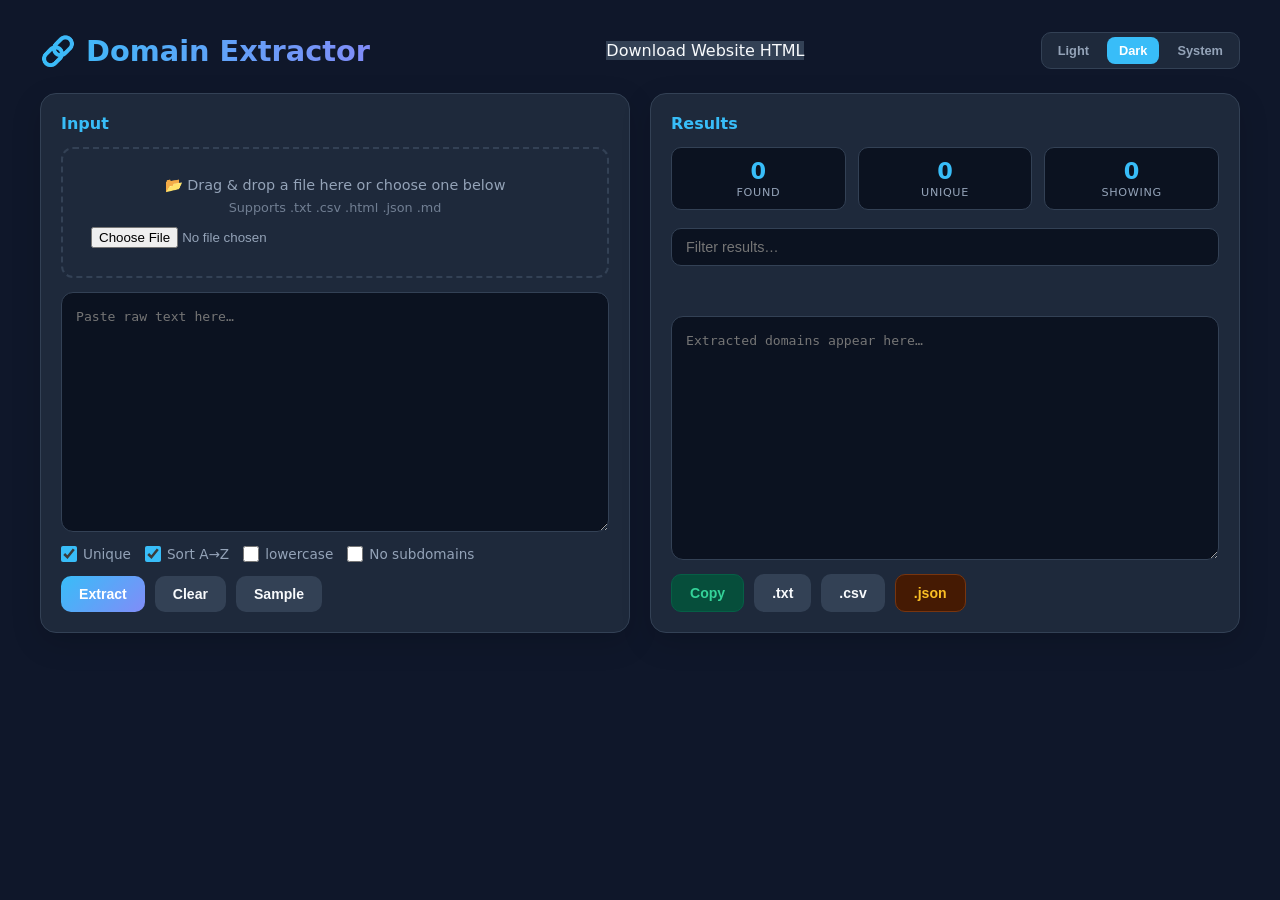
<file: index.html>
<!DOCTYPE html>
<html lang="en">
<head>
  <meta property="og:type" content="website">
  <meta property="og:url" content="https://domain-extractorr.netlify.app/">
  <meta property="og:title" content="Domain Extractor - Instant URL Analysis">
  <meta property="og:description" content="Quickly extract domains from any text block. Try the Domain Extractor tool online.">
  <meta property="og:image" content="https://domain-extractorr.netlify.app/logo.png">


  <meta property="twitter:card" content="summary_large_image">
  <meta property="twitter:url" content="https://domain-extractorr.netlify.app/">
  <meta property="twitter:title" content="Domain Extractor Tool">
  <meta property="twitter:description" content="Fast, free, and reliable domain extraction for developers and marketers.">
  <title>Domain Extractor | Fast & Accurate URL Extraction Tool</title>
  <meta name="title" content="Domain Extractor | Fast & Accurate URL Extraction Tool">
  <meta name="description" content="A powerful and free Domain Extractor tool to quickly pull domain names from text or lists of URLs. Built for speed and accuracy.">
  <meta name="keywords" content="domain extractor, url extractor, extract domain from text, web tools, developer tools">
  <meta charset="UTF-8" />
  <meta name="viewport" content="width=device-width, initial-scale=1.0" />
  <link rel="canonical" href="https://domain-extractorr.netlify.app/" />
  <style>
    :root {
      --bg: #0f172a;
      --panel: #1e293b;
      --text: #f8fafc;
      --muted: #94a3b8;
      --accent: #38bdf8;
      --accent-2: #818cf8;
      --border: #334155;
      --success: #34d399;
      --danger: #f87171;
      --warning: #fbbf24;
      --input-bg: #0b1220;
    }

    [data-theme="light"] {
      --bg: #f1f5f9;
      --panel: #ffffff;
      --text: #0f172a;
      --muted: #64748b;
      --accent: #0284c7;
      --accent-2: #4f46e5;
      --border: #cbd5e1;
      --input-bg: #f8fafc;
      --success: #059669;
      --danger: #dc2626;
      --warning: #d97706;
    }

    * { box-sizing: border-box; margin: 0; padding: 0; }

    body {
      font-family: 'Segoe UI', system-ui, -apple-system, sans-serif;
      background: var(--bg);
      color: var(--text);
      min-height: 100vh;
      display: flex;
      flex-direction: column;
      align-items: center;
      padding: 32px 16px;
      transition: background 0.3s, color 0.3s;
    }

    header {
      width: 100%;
      max-width: 1200px;
      display: flex;
      justify-content: space-between;
      align-items: center;
      margin-bottom: 24px;
      flex-wrap: wrap;
      gap: 12px;
    }

    h1 {
      font-weight: 800;
      font-size: 1.8rem;
      background: linear-gradient(90deg, var(--accent), var(--accent-2));
      -webkit-background-clip: text;
      -webkit-text-fill-color: transparent;
    }

    .theme-toggle {
      display: flex;
      gap: 6px;
      background: var(--panel);
      border: 1px solid var(--border);
      border-radius: 10px;
      padding: 4px;
    }

    .theme-toggle button {
      border: none;
      background: transparent;
      color: var(--muted);
      padding: 6px 12px;
      border-radius: 8px;
      cursor: pointer;
      font-weight: 600;
      font-size: 0.8rem;
    }

    .theme-toggle button.active {
      background: var(--accent);
      color: #fff;
    }

    .container {
      width: 100%;
      max-width: 1200px;
      display: grid;
      grid-template-columns: 1fr 1fr;
      gap: 20px;
    }

    @media (max-width: 900px) {
      .container { grid-template-columns: 1fr; }
    }

    .card {
      background: var(--panel);
      border: 1px solid var(--border);
      border-radius: 16px;
      padding: 20px;
      display: flex;
      flex-direction: column;
      gap: 14px;
      box-shadow: 0 10px 30px rgba(0,0,0,0.15);
      transition: background 0.3s, border-color 0.3s;
    }

    .card h2 {
      font-size: 1rem;
      font-weight: 700;
      color: var(--accent);
      display: flex;
      align-items: center;
      gap: 8px;
    }

    .drop-zone {
      border: 2px dashed var(--border);
      border-radius: 12px;
      padding: 28px;
      text-align: center;
      color: var(--muted);
      font-size: 0.9rem;
      transition: border-color 0.2s, background 0.2s;
      cursor: pointer;
    }

    .drop-zone.dragover {
      border-color: var(--accent);
      background: rgba(56, 189, 248, 0.05);
    }

    textarea {
      width: 100%;
      min-height: 240px;
      background: var(--input-bg);
      border: 1px solid var(--border);
      border-radius: 12px;
      padding: 14px;
      color: var(--text);
      font-family: 'SF Mono', ui-monospace, monospace;
      font-size: 0.82rem;
      line-height: 1.5;
      resize: vertical;
      outline: none;
      transition: border-color 0.2s;
    }

    textarea:focus { border-color: var(--accent); }

    .options {
      display: flex;
      gap: 14px;
      flex-wrap: wrap;
      align-items: center;
      font-size: 0.85rem;
      color: var(--muted);
    }

    .options label {
      display: flex;
      align-items: center;
      gap: 6px;
      cursor: pointer;
    }

    .options input[type="checkbox"] {
      accent-color: var(--accent);
      width: 16px;
      height: 16px;
      cursor: pointer;
    }

    .controls {
      display: flex;
      gap: 10px;
      flex-wrap: wrap;
    }

    button {
      border: none;
      border-radius: 10px;
      padding: 10px 18px;
      font-weight: 600;
      font-size: 0.88rem;
      cursor: pointer;
      transition: transform 0.1s, opacity 0.2s;
      display: inline-flex;
      align-items: center;
      gap: 6px;
    }

    button:active { transform: scale(0.97); }

    .btn-primary {
      background: linear-gradient(135deg, var(--accent), var(--accent-2));
      color: #fff;
    }

    .btn-secondary {
      background: var(--border);
      color: var(--text);
    }

    .btn-success {
      background: #064e3b;
      color: var(--success);
      border: 1px solid #065f46;
    }

    .btn-warning {
      background: #451a03;
      color: var(--warning);
      border: 1px solid #78350f;
    }

    .stats-grid {
      display: grid;
      grid-template-columns: repeat(3, 1fr);
      gap: 12px;
      margin-bottom: 4px;
    }

    .stat {
      background: var(--input-bg);
      border: 1px solid var(--border);
      border-radius: 10px;
      padding: 10px;
      text-align: center;
    }

    .stat-value {
      font-size: 1.4rem;
      font-weight: 800;
      color: var(--accent);
    }

    .stat-label {
      font-size: 0.7rem;
      color: var(--muted);
      text-transform: uppercase;
      letter-spacing: 0.06em;
      margin-top: 2px;
    }

    .search-box {
      width: 100%;
      padding: 10px 14px;
      border-radius: 10px;
      border: 1px solid var(--border);
      background: var(--input-bg);
      color: var(--text);
      font-size: 0.9rem;
      outline: none;
    }

    .search-box:focus { border-color: var(--accent); }

    .tld-tags {
      display: flex;
      flex-wrap: wrap;
      gap: 6px;
      max-height: 90px;
      overflow-y: auto;
      padding: 2px;
    }

    .tld-tag {
      font-size: 0.78rem;
      padding: 4px 10px;
      border-radius: 20px;
      border: 1px solid var(--border);
      background: var(--input-bg);
      color: var(--muted);
      cursor: pointer;
      user-select: none;
      transition: all 0.15s;
    }

    .tld-tag:hover { border-color: var(--accent); color: var(--accent); }
    .tld-tag.active {
      background: var(--accent);
      color: #fff;
      border-color: var(--accent);
    }

    .chart {
      display: flex;
      flex-direction: column;
      gap: 6px;
      margin-top: 4px;
    }

    .bar-row {
      display: flex;
      align-items: center;
      gap: 10px;
      font-size: 0.8rem;
    }

    .bar-label { width: 50px; color: var(--muted); text-align: right; }
    .bar-track { flex: 1; height: 10px; background: var(--input-bg); border-radius: 5px; overflow: hidden; }
    .bar-fill { height: 100%; background: linear-gradient(90deg, var(--accent), var(--accent-2)); border-radius: 5px; transition: width 0.4s ease; }
    .bar-count { width: 30px; color: var(--text); text-align: right; font-weight: 600; }

    .output-wrap { position: relative; flex: 1; display: flex; flex-direction: column; }

    #output {
      flex: 1;
      min-height: 220px;
    }

    .toast {
      position: fixed;
      bottom: 24px;
      right: 24px;
      background: var(--panel);
      border: 1px solid var(--border);
      color: var(--text);
      padding: 12px 18px;
      border-radius: 12px;
      box-shadow: 0 10px 30px rgba(0,0,0,0.25);
      opacity: 0;
      transform: translateY(10px);
      transition: opacity 0.3s, transform 0.3s;
      pointer-events: none;
      font-weight: 600;
      z-index: 100;
    }

    .toast.show { opacity: 1; transform: translateY(0); }

    .hidden { display: none; }
  </style>
  <meta name="google-site-verification" content="dJSmpmslt8jAB-zQM9JqMSQEB3rvKjyQY551jkHeAdQ" />
</head>
<body data-theme="dark">

  <header>
    <h1>🔗 Domain Extractor</h1>
    <a class="btn-secondary" href="download-extract.html" style="text-decoration:none;">Download Website HTML</a>
    <div class="theme-toggle">
      <button onclick="setTheme('light')" id="btn-light">Light</button>
      <button onclick="setTheme('dark')" id="btn-dark" class="active">Dark</button>
      <button onclick="setTheme('system')" id="btn-system">System</button>
    </div>
  </header>

  <div class="container">
    <div class="card">
      <h2>Input</h2>

      <div class="drop-zone" id="dropZone">
        <div>📂 Drag & drop a file here or choose one below</div>
        <div style="font-size:0.8rem; margin-top:6px; opacity:0.7;">Supports .txt .csv .html .json .md</div>
        <input type="file" id="fileInput" accept=".txt,.csv,.html,.json,.md,text/plain,text/html,application/json,text/markdown" style="margin-top:12px; width:100%;" />
      </div>

      <textarea id="input" placeholder="Paste raw text here…"></textarea>

      <div class="options">
        <label><input type="checkbox" id="uniqueOnly" checked> Unique</label>
        <label><input type="checkbox" id="sortAlpha" checked> Sort A→Z</label>
        <label><input type="checkbox" id="lowerCase"> lowercase</label>
        <label><input type="checkbox" id="stripSubdomains"> No subdomains</label>
      </div>

      <div class="controls">
        <button class="btn-primary" onclick="extractDomains()">Extract</button>
        <button class="btn-secondary" onclick="clearAll()">Clear</button>
        <button class="btn-secondary" onclick="loadSample()">Sample</button>
      </div>
    </div>

    <div class="card output-wrap">
      <h2>Results</h2>

      <div class="stats-grid">
        <div class="stat">
          <div class="stat-value" id="countFound">0</div>
          <div class="stat-label">Found</div>
        </div>
        <div class="stat">
          <div class="stat-value" id="countUnique">0</div>
          <div class="stat-label">Unique</div>
        </div>
        <div class="stat">
          <div class="stat-value" id="countFiltered">0</div>
          <div class="stat-label">Showing</div>
        </div>
      </div>

      <input type="text" class="search-box" id="searchBox" placeholder="Filter results…" oninput="filterOutput()">

      <div class="tld-tags" id="tldTags"></div>

      <div class="chart" id="tldChart"></div>

      <textarea id="output" readonly placeholder="Extracted domains appear here…"></textarea>

      <div class="controls">
        <button class="btn-success" onclick="copyOutput()">Copy</button>
        <button class="btn-secondary" onclick="download('txt')">.txt</button>
        <button class="btn-secondary" onclick="download('csv')">.csv</button>
        <button class="btn-warning" onclick="download('json')">.json</button>
      </div>
    </div>
  </div>

  <div class="toast" id="toast">Copied!</div>

  <script>
    const $ = id => document.getElementById(id);
    let allDomains = [];      // raw extracted list
    let uniqueDomains = [];   // deduped list
    let filteredDomains = []; // after TLD + search filters

    const DOMAIN_RE = /(?:https?:\/\/)?(?:www\.)?([a-zA-Z0-9][a-zA-Z0-9\-]*\.[a-zA-Z0-9\-]{2,}(?:\.[a-zA-Z0-9\-]{2,})*)/gi;

    function setTheme(mode) {
      if (mode === 'system') {
        const prefersDark = window.matchMedia('(prefers-color-scheme: dark)').matches;
        document.body.setAttribute('data-theme', prefersDark ? 'dark' : 'light');
      } else {
        document.body.setAttribute('data-theme', mode);
      }
      ['light','dark','system'].forEach(t => $(`btn-${t}`).classList.toggle('active', t === mode));
    }

    const dz = $('dropZone');
    const fileInput = $('fileInput');

    function readInputFile(file) {
      if (!file) return;
      const reader = new FileReader();
      reader.onload = ev => {
        $('input').value = ev.target.result;
        extractDomains();
      };
      reader.onerror = () => showToast('Could not read that file', true);
      reader.readAsText(file);
    }

    fileInput.addEventListener('change', e => readInputFile(e.target.files[0]));
    dz.addEventListener('click', e => {
      if (e.target !== fileInput) fileInput.click();
    });
    dz.addEventListener('dragover', e => { e.preventDefault(); dz.classList.add('dragover'); });
    dz.addEventListener('dragleave', () => dz.classList.remove('dragover'));
    dz.addEventListener('drop', e => {
      e.preventDefault();
      dz.classList.remove('dragover');
      readInputFile(e.dataTransfer.files[0]);
    });

    function extractDomains() {
      const raw = $('input').value;
      if (!raw.trim()) { showToast('Paste text or drop a file first', true); return; }

      const matches = [];
      let m;
      while ((m = DOMAIN_RE.exec(raw)) !== null) {
        matches.push(cleanDomain(m[1]));
      }

      const LINE_RE = /^[A-Z0-9][A-Z0-9\-\.]*\.[A-Z]{2,}$/i;
      raw.split(/\r?\n/).forEach(line => {
        const t = line.trim();
        if (LINE_RE.test(t) && !t.includes('@') && t.length > 3) {
          const d = cleanDomain(t);
          if (!matches.some(x => x.toLowerCase() === d.toLowerCase())) matches.push(d);
        }
      });

      allDomains = matches;
      processAndRender();
    }

    function cleanDomain(d) {
      return d.replace(/^\./, '').replace(/\.$/, '').trim();
    }

    function processAndRender() {
      let list = [...allDomains];

      if ($('stripSubdomains').checked) {
        list = list.map(d => {
          const parts = d.toLowerCase().split('.');
          if (parts.length > 2) return parts.slice(-2).join('.');
          return d;
        });
      }

      if ($('uniqueOnly').checked) {
        const seen = new Set();
        list = list.filter(d => {
          const k = d.toLowerCase();
          if (seen.has(k)) return false;
          seen.add(k);
          return true;
        });
      }

      if ($('lowerCase').checked) list = list.map(d => d.toLowerCase());

      if ($('sortAlpha').checked) {
        list.sort((a, b) => a.toLowerCase().localeCompare(b.toLowerCase()));
      }

      uniqueDomains = list;
      buildTLDFilters();
      filterOutput();
      $('countFound').textContent = allDomains.length;
      $('countUnique').textContent = uniqueDomains.length;
    }

    function getTLD(domain) {
      const parts = domain.split('.');
      return parts.length >= 2 ? parts[parts.length - 1].toLowerCase() : '';
    }

    function buildTLDFilters() {
      const counts = {};
      uniqueDomains.forEach(d => {
        const tld = getTLD(d);
        counts[tld] = (counts[tld] || 0) + 1;
      });

      const container = $('tldTags');
      container.innerHTML = '';
      const sorted = Object.entries(counts).sort((a, b) => b[1] - a[1]);
      sorted.forEach(([tld, count]) => {
        const tag = document.createElement('span');
        tag.className = 'tld-tag';
        tag.textContent = `.${tld} (${count})`;
        tag.dataset.tld = tld;
        tag.onclick = () => {
          tag.classList.toggle('active');
          filterOutput();
        };
        container.appendChild(tag);
      });

      const chart = $('tldChart');
      chart.innerHTML = '';
      const max = sorted[0]?.[1] || 1;
      sorted.slice(0, 6).forEach(([tld, count]) => {
        const pct = (count / max) * 100;
        chart.innerHTML += `
          <div class="bar-row">
            <div class="bar-label">.${tld}</div>
            <div class="bar-track"><div class="bar-fill" style="width:${pct}%"></div></div>
            <div class="bar-count">${count}</div>
          </div>`;
      });
    }

    function filterOutput() {
      const query = $('searchBox').value.trim().toLowerCase();
      const activeTLDs = Array.from(document.querySelectorAll('.tld-tag.active')).map(t => t.dataset.tld);

      filteredDomains = uniqueDomains.filter(d => {
        const matchSearch = !query || d.toLowerCase().includes(query);
        const matchTLD = activeTLDs.length === 0 || activeTLDs.includes(getTLD(d));
        return matchSearch && matchTLD;
      });

      $('output').value = filteredDomains.join('\n');
      $('countFiltered').textContent = filteredDomains.length;
    }

    function clearAll() {
      $('input').value = '';
      $('output').value = '';
      $('searchBox').value = '';
      $('tldTags').innerHTML = '';
      $('tldChart').innerHTML = '';
      allDomains = []; uniqueDomains = []; filteredDomains = [];
      $('countFound').textContent = '0';
      $('countUnique').textContent = '0';
      $('countFiltered').textContent = '0';
    }

    function copyOutput() {
      const out = $('output');
      if (!out.value) return;
      out.select();
      document.execCommand('copy');
      showToast('Copied to clipboard!');
    }

    function download(fmt) {
      if (!filteredDomains.length) { showToast('Nothing to export', true); return; }
      let blob, filename, type;
      if (fmt === 'txt') {
        blob = new Blob([filteredDomains.join('\n')], { type: 'text/plain' });
        filename = 'domains.txt';
      } else if (fmt === 'csv') {
        const rows = filteredDomains.map(d => `${d},.${getTLD(d)},${d.length}`);
        blob = new Blob([`domain,tld,length\n${rows.join('\n')}`], { type: 'text/csv' });
        filename = 'domains.csv';
      } else {
        const json = filteredDomains.map(d => ({ domain: d, tld: getTLD(d), length: d.length }));
        blob = new Blob([JSON.stringify(json, null, 2)], { type: 'application/json' });
        filename = 'domains.json';
      }
      const url = URL.createObjectURL(blob);
      const a = document.createElement('a');
      a.href = url; a.download = filename; a.click();
      URL.revokeObjectURL(url);
      showToast(`Downloaded ${filename}`);
    }

    function loadSample() {
      $('input').value = `SOVRA PARIS
SOVRAPARIS.COM
AMORANTI
AMORANTI.CO
ONYXLABSPEPTIDES
ONYXLABSPEPTIDES.COM
LUMEO
LUMEOBEAUTY.SHOP
CRAFTYLAB | DIGITAL NOTEBOOKS, PLANNERS & CREATIVE DOWNLOADS
CRAFTYLAB.STORE
MY STORE
BOWPANIER.COM
CROSS MY HEART NOPE TO DIE
NOPE2DIE.COM
NO TITLE AVAILABLE
BLURAY-DVD.COM
RECOVERYPRO – PREMIUM FITNESS RECOVERY TOOLS
GETRECOVERYPRO.COM
WHOLESALE PET TOYS& BEDS SUPPLIER
PAWPALWORLD.SHOP
MY STORE
REEVERSMEDIA.STORE
HUNTHUB
HUNTHUB.IN
COLDBELT™
MI TIENDA
MAISONSOLET.COM
HORIZON INTERIORS
HORIZONINTERIORS.STORE
HORIZON INTERIORS
HORIZONINTERIORS.STORE
COUTURE CAPS
COUTURECAPS.COM
COUTURE CAPS
COUTURECAPS.COM
COUTURE CAPS
SPOKOJPUPILA.PL
SPOKOJPUPILA.PL
FORMFLOW
BEFORMFLOW.COM
POINTE-SAINT-CHARLES PEPTIDES (PC)
THEPOINTEPEPTIDES.CA
PURELIMPIO
PURELIMPIO.COM
VÊTIX
VETIX.SHOP
MENSCARE2026
MENSCARE2026.COM
ERAFOOT
ERAFOOT.STORE
KABELFIXAREN
KABELFIXAREN.SE
SNACK GALAXY
SNACKGALAXY.US
MOVIMIND LAB
MOVIMINDLAB.COM
$LEAZY MULA
SLEAZYMULA.COM
VYBEO
SHOPVYBEO.COM
VITANATURE
PURELYGREEN.SHOP
BLUR CONSEALER STICK
BLURCONCELARSTICK.COM
BIRCH HOUSE GARDENS
BIRCHHOUSEGARDENS.CA
THE CHIP SHOP
THECHIPSHOP.STORE
RELAVIO
RELAVIO.PL
MIDNIGHT SPA
MIDNIGHTSPACOSMETICS.COM
LZI DIGITAL SHOP
LZIACADEMY.FR
ATELIER ORI
THEATELIERORI.COM
VELIX CAM
VELIXCAM.COM
LESS IS MORE GREEN TAG FOUNDATION
GREENTAGFOUNDATION.ORG
GAMERCASES
GAMERCASES.COM
MALA SUERTE COFFEE
MALASUERTECOFFEE.COM
ZELVAH
ZELVAH.COM
ZELVAH
ZELVAH.COM
ZELVAH
ZELVAH.COM
ZELVAH
ZELVAH.COM
SOSO LA SACOCHE
SOSOLASACOCHE.FR
VIRASAT TEA
VIRASATTEA.COM
CANDELA RUBIO
CANDELARUBIO.COM
CARLAA
CARLAA.CO
TIENDAS SEGURA
TIENDACOMPRAMEJOR.SHOP
VOLTMAGNET
VOLTMAGNET.COM
VOLTMAGNET
VOLTMAGNET.COM
MY STORE
LALAVENTA.COM
FUMEXVAPE
FUMEXVAPE.COM
BELFORA
BELFORACOLOMBIA.SHOP
PURE ORIGIN CARE
PUREORIGINCARE.COM
BALANCEROUTE
BALANCEROUTE.COM
LAXMI STORE
SHOPZIOS.SHOP
COZYCORNERLIVING
COZYCORNERLIVING.NET
URBANCART
URBANCART.US
LITTLEESSENTIALS
LITTLEESSENTIALS.IN
TIANA, THE SERIAL CRAFTER
TIANATHESERIALCRAFTER.COM
CREXE
CREXE.STORE
BEAUMONT POSTERS
BEAUMONTPOSTERS.COM
KALESSICOSMETICS
KALESSICOSMETICS.COM
SILVERANCHOR COMMERCE
KENSVARA.SHOP
FIRST GEAR LABS
FIRSTGEARLABS.COM
LAZOJOYERIA
LAZOJOYERIA.COM
VEYRON LIFESTYLE
VEYRONLIFESTYLE.COM
MEIN SHOP
ELITE24SPORT.STORE
FURNEXA HOME
FURNEXAHOME.COM
REDLINE SUPPLY
REDLINESUPPLYCO.STORE
REDLINE SUPPLY
REDLINESUPPLYCO.STORE
OPTIPURE
SHOPOPTIPURE.COM
LIMPIPET CHILE | ACCESORIOS PARA MASCOTAS Y QUITAPELOS
LIMPIPET.COM
SWEET OCTOBER & CO.
SWEETOCTOBERCO.COM
COREOUTFIT
COREOUTFIT.US
LUMIKOJIC
LUMIKOJIC.STORE
B&J LUXE BOUTIQUE
BJLUXEBOUTIQUE.COM
RAIZ UREA
RAIZUREA.SHOP
PRISMG.SHOP
PRISMG.SHOP
JJ&VV SELECT
JVOPENENDTOYS.TW
NOSEFLOW
NOSE-FLOW.NET
SOUTH SHYRE
SOUTHSHYRE.COM
ZWIERZĘTA
PETZOOMNOOK.PL
TIMBERBOX
TIMBERBOX.CO
RM VISIONARY GROUP LLC
BALEIGHSPLACE.STORE
WEBDEALZSHOPPERSAVE.COM
WEBDEALZSHOPPERSAVE.COM
VICHY
VICHYSTORE.ONLINE
MY STORE
HANGARBOYSSUPPLY.COM
CLEO VICTORIA
DIGITALACADEMIE.FR
DEV ASSOCIATES
DEVASSOCIATES.STORE
EMPRYN EXTENSIONS
EMPRYNEXTENSIONS.COM
OREILLER CERVICAL MÉMOIRE DE FORME | CERVALYA 2.0
CERVALYA.COM
HIDIVA
HIDIVA.STORE
BE BOLD. BE YOU. BE A REAL BADDIE!
REALBADDIELIFE.COM
MYOWNSKIN
MYOWNSKIN.US
ELECTRO CART
ELECTROCART.STORE
TOUT.M
TOUT-M.COM
NAYELI HADIL
NAYELIHADIL.COM
OPTISTASIS — LYMPHATIC WELLNESS, BEAUTY TOOLS & GLOW SUPPLEMENTS
OPTISTASIS.HEALTH
DRIVENOVA | CAR ACCESSORIES
DRIVENOVA.SHOP
VIRELA
VIRELACO.COM
NOS-NO-FLUXO
LOJA-FLUXO-ELETRONICO.COM
獨獨角落
HKMOVIESART.COM
BELLY WAX
BELLYWAX.COM
ICANDYCURVES
ICANDYCURVES.SHOP
HARMONYKART
HARMONYKART.IN
QUALITY&UNIQUE FINDS AT UNBEATABLE PRICES PERSONALIZED SHOPPING
NEXCARTLIVE.COM
SKYPILOTSTUDIO
SKYPILOTSTUDIO.COM
VIRAL VOLTS
VIRALVOLTS.COM
NAYAAB FASHION
NAYAABFASHION.COM
CANONVEX
CANONVEX.COM
VYLERA | ELEVATE YOUR EVERYDAY
SHOPVYLERA.COM
MAZLIKO
MAZLIKO.COM
MUDBALLIN
MUDBALLIN.COM
ECOTAIL
FURFLORA.COM
BEAUTY MACHINE FOR SALE | USA SPA EQUIPMENT SUPPLIER W/ FREE TRAINING
SZERO.US
OVELA
OVELA-SHOP.COM
ELEVATE SPORTS
FITZONESUPPLIES.COM
ARIMA JOURNALS
ARIMAJOURNALS.COM
ORGANIC QUEEN BEE
ORGANICQUEENBEE.COM
FEMORA
FEMORA.MX
AUSSIE SITTERS
AUSSIESITTERS.COM
THE NDCOLLECTIVE
THENDCOLLECTIVE.CO.UK
KINGDOM CLEARANCE
KINGDOMCLEARANCE.CO.UK
NUTRAXELL
NUTRAXELL.COM
MY STORE
NEMOSTORE.IN
ZHAGAMAGA
ZHAGAMAGA.COM
LIVÉN
XN--LIVN-DPA.COM
JAHMARFRAGRANCES
JAHMARESSENTIALS.STORE
SPLASHKINS
SPLASHKINS.COM
EBBFLOJEWELRY
EBBFLOWJEWELRY.CO
LUMERABABY
LUMERABABY.SHOP
TEM PRIME
TEMPRIME.SHOP
HVCKLIFE
HVCKLIFE.STORE
HAVALUXION
HAVALUXION.COM
GAMEDAY
THEGAMEDAYOUTFITTERS.COM
LYRA
LYRASTORE.CO
LYRA
LYRASTORE.CO
THE NN PRIME COLLECTION
THENNPRIMECOLLECTION.COM
MELAXINS DOCTORS
DRMELAXINOFICIALUK.COM
SHEIRA STUDIO
SHEIRASTUDIO.IN
COZYHOMIES
SHOPCOZYHOMIES.COM
VELMORA
GROUPVELMORA.STORE
BLANK CULTURE
BLANKCULTURE.SHOP
BLANK CULTURE
BLANKCULTURE.SHOP
THE NURSE LABEL
NURSELABEL.COM
MOONMARKBOUTIQUE
MOONMARKBOUTIQUE.COM
MOONMARKBOUTIQUE
MOONMARKBOUTIQUE.COM
MAISON FRESON
MAISONFRESON.COM
DUMYA
DUMYA.STORE
MELERON
MELERON.COM
CHOPSMART
CHOPSMART.STORE
ASCENDGOODS
SHOPASCENDGOODS.COM
COOKBOOKBIT
COOKBOOKBIT.COM
CASA
CASAWEBSHOP.COM
CASA
CASAWEBSHOP.COM
SUMINISTROS 360
SUMINISTROS360.NET
ONE NORTH FACTORY
ONENORTHFACTORY.COM
FREEDOGY
FREEDOGY.STORE
NOIRÉ ATELIER
NOIRE-ATELIERPARIS.FR
ACTIVE FITNESS
ACTIVE-FITNESS.STORE
MISS DAINTY HAIR
MISSDAINTYHAIR.COM
HANNE SØRENSEN
HANNESORENSEN.DK
SWIFTRELIEF
SWIFTRELIEF.NET
MILOSTORE
MILOSTORE.NET
SONGBIRD VINE
SONGBIRDVINE.COM
HAIRO
HAIROHAIRFILLER.COM
DECRETA Y ATRAE
DECRETAYATRAE.COM
MAISON SISAL
MAISONSISAL.COM
PICKLEBALL PADDLE AND OTHERS
PICKLE8.CA
ZENVY
ZENVYY.NET
TT RESELLZ
TTRESELLZ.COM
VYNIX
VYNIX-STYLE.COM
LYRES
LYRESSTORE.COM
POVIKO - AFFORDABLE MODERN WATCHES FOR MEN EVERYDAY STYLE TIMEPIECES
POVIKO.COM
MADAME POM
MADAMEPOMERANIAN.COM
MY TRAVSAFE
MYTRAVSAFE.COM
ANTI GODS
ANTIGODS.STORE
VELLUXEPETS
VELLUXEPETS.STORE
IMAGINATION STATION
SHOPIMAGINATIONSTATION.COM
BXCH
BXCHTECH.STORE
LAZURA
LAZURA.PL
PROGRESSIVE MEDIA
PROGRESSIVEMEDIA.US
MOCHI STUDIO
MOSHISTUDIO.SHOP
SMART SCOOP
NOVATLY.COM
SMART SCOOP
NOVATLY.COM
KILLERLEANFIT
KILLERLEANFIT.COM
ARCHIVO DE MARCA
ARCHIVODEMARCA.COM
DENORIX
DENORIX.COM
ALMA DE VIDRIO
ALMADEVIDRIO.SHOP
THE LOST AND FOUND PROJECT
THELOSTANDFOUNDPROJECT.COM
KIDSPHERE
KIDSPHEREUSCOMPANY.COM
SIMPLY LIGHT
SIMPLYLIGHT.NET
FLEXREALM
FLEXREALM.US
KEVIN LISTER
KEVINLISTERPETS.STORE
SHEDAWAY
SHEDAWAY.CA
GEAR UP ATHLETICS
GEARUPATHLETICS.STORE
VOLKEEP
VOOLKEEP.COM
VOLKEEP
VOOLKEEP.COM
DRIP SHAVE
DRIPSHAVE.CO
VACUU
VACUU.SHOP
SENSÉA
SENSEALOUNGEWEAR.COM
NEXHOME
NEXHOME.SITE
BY ELINAR
BYELINAR.COM
CLAWBUD
CLAWBUD.STORE
DIJA PICKS
DIJAPICKS.STORE
BLOCKVERSE
BLOCKVERSEUSA.COM
NICKGLO
NICKGLO.COM
AUTENTYCZNE MONETY | SKLEP NUMIZMATYCZNY
MONETY-PASJA.SHOP
ATOMICWOLFGAMING
ATOMICWOLFGAMING.COM
FRESHLY ROASTED PREMIUM COFFEE AND MERCH DELIVERED
THEEARLYRISERS.COM
HOME DECOR
HOMEDECORHUB.STORE
JACA MULTISERVICES
JACADIGITALHUB.COM
BOTANIPRINTS
BOTANIPRINTS.COM
NOVAHOME
GETNOVAHOME.COM
WILDBIRD BABYS CARRIER
WILDBIRDBABIES.COM
GUIYUMASKS
GUIYUMASKS.COM
GLOSSARY COLOMBIA
GLOSSARYCOLOMBIA.COM
GLOSSARY COLOMBIA
GLOSSARYCOLOMBIA.COM
RACHELLEUM
RACHELLEUM.COM
KRYAHAIR
KRYAHAIR.COM
ZOLVRI
ZOLVRI.COM
ISHAQ MART
ISHAQMART.ONLINE
OVERNIGHTBOYS
OVERNIGHTBOYS.COM
ANDALEYA STORE
ANDALEYA.CO.UK
DOORBLOCK – PREMIUM DOOR BARRICADE DEVICE FOR ENHANCED HOME SECURITY
DOORBLOCK.CO.UK
HOUSE OF XEN
HOUSEOFXEN.SHOP
SOUTHSHORE TRADING
NORCHESTER.SHOP
MA BOUTIQUE
BEAUTYSEREA.COM
ATELIER VIREL
ATELIERVIREL.FR
DONBOSS
DONBOSS.CO
CHOSEN THREADS
CHOSENTHREADS.NET
CROXIFY.IN
CROXIFY.IN
TALARIS
TALARIS.SHOP
OTAKU KINGDOM
OTAKUKINGDOM.SITE
CLICKIEKEY
CLICKIEKEY.COM
BT METAL
BTMETALFAB.COM
THE WALK IN CLOSET
GOSABRINA.COM
おまかせオフィス便.COM
OMAKASE-OFFICEBIN.COM
TOOSHALOT
TOOSHALOT.COM
DISTANT DREAMERS
DISTANTDREAMERS.STORE
RENOVAFWPMEXICO
RENOVAFWPMEXICO.SHOP
SHOPTILYADROPSTORE.COM
SHOPTILYADROPSTORE.COM
NESLERSSHOPTILYADROPSTORE.COM
NESLERSSHOPTILYADROPSTORE.COM
BOUND — A GAME FOR TWO
BOUNDGAME.IO
USFLUSH
USFLUSH.COM
-
LENASKLEP.COM
YORAMART – SMART SHOPPING FOR EVERYDAY ESSENTIALS | BEST ONLINE STORE
YORAMART.IN
LUVILO
LUVILO.STORE
MY STORE
LOVEABLEPET.STORE
CORVIN GLASS
CORVINGLASS.COM
MY STORE
BRYSONGARDNERCOACHING.COM
JAKE & IPI
JAKEANDIPI.COM
HOUSE OF SOPHIE
HOUSESOPHIE.COM
FROM JOHANNA
FROMJOHANNA.COM
FITNESS-SPORTSLAB.STORE
FITNESS-SPORTSLAB.STORE
YEARMARKED
YEARMARKED.US
SANATUSKIN
SANATUSKIN.COM
STREET FLOW
STREETFLOW.WEBSITE
COWBOY LEATHER APPAREL
COWBOYLEATHERAPPARELLLC.COM
MI TIENDA
MADE-IN-SUIZA.COM
QUANXORA LTD
QUANXORALTD.STORE
VOLTKARTY – INDUCTION COOKTOPS, INFRARED STOVES & ELECTRIC TANDOOR
VOLTKARTY.COM
SEAMLYHOME
SEAMLYCO.COM
KYTOS NATURALS
KYTOSNATURALS.COM
DOUILLETCAMPING
DOUILLETCAMPING.COM
BYOT
BYOT.STORE
TREND ITEMS
LAVISHCOMMODITIES.COM
WORN LAB
WORNLAB.COM
DAILY SUPPLY CO.
SHOPDAILYSUPPLYCO.COM
MGNT APPAREL
MGNTAPPAREL.COM
KPOPHUB
KPOPHUB.SHOP
LORVANO
LORVANO.NET
OMNIBAG
OMNIBAG.HU
INGENIOUS GENERATIONS, LLC
INGENIOUSGENERATIONS.COM
ZAARVIO
ZAARVIO.COM
CENTAURI VIEW
CENTAURIVIEW.COM
AN MATCHA 抹茶
ANCOFFEECORNER.COM
SOLSTICE
DSOLSTICE.STORE
SOLUTIONS
PRISMAMETHODS.COM
LUMAVÉ
XN--LUMAVSKIN-F4A.COM
NOXULAB
NOXULAB.COM
MINHA LOJA
SIGMACLOUDAPP.COM
KOVA
KOVA-FIT.COM
KAXWEAR
KAXWEAR.STORE
REPRSNT | REP YOUR NATION
REPRSNTSPORTS.COM
NVA-OUT
NVA-OUT.COM
TODOENUNO SHOP
COMPRAYACONJOSE.COM
MY STORE
THEKINDORA.COM
MEXIV STORE
MEXIVSTORE.COM
NOCTURNE NOTES
NOCTURNENOTES.STORE
VVSVISIONS
SHOPVVSVISIONS.COM
RESELLERS SUPPLIES
RESELLERSSUPPLIES.COM
ELUNYIA
ELUNYIA.COM
EMPIRE GOLF
EMPIREGOLFAPPAREL.COM
KUP LUMIBEAM PRO – NAJLEPSZY PROJEKTOR PRZENOŚNY W POLSCE
LUMISHOP.PL
THE SMART EXPLORER GUIDE
THESMARTEXPLORERGUIDE.COM
LEBA EYEWEAR
LEBAEYEWEAR.COM
YLÉ COLLECTION
YLECOLLECTION.FR
GHARLIFE
THEGHARLIFE.SHOP
HOUSE OF VIRELLE
HOUSEOFVIRELLE.STORE
VELICHKOV3D LAB
VELICHKOV3DLAB.COM
CROSS & CROWN CO.
CROSSANDCROWN.STORE
ORA
ORA-STORE.FR
FEMORA
FEMORAFITNESS.COM
XDROPX
XDROPX.COM
MI MASCOTA MX
MIMASCOTAMX.COM
MAXORA
MAXORAOFICIALEC.COM
CANAROA
CANAROA.COM
ON POINT SIGNS
ONPOINTSIGNS.CO.NZ
EL SICARIO AU
ELSICARIO.NET
THE AWAKENED SOUL
AWAKENEDSOULGOODS.COM
ITGIRL SOCIETY
ITGIRLSOCIETY.SHOP
DISCOVERCHLOE.COM
DISCOVERCHLOE.COM
GOODBLESS
GOODBLESS.STORE
CLEARLEDGER DIGITAL
CLEARLEDGERDIGITAL.COM
GLOWAY | AUTHENTIC KOREAN SKINCARE IN EGYPT
GLOWAYLABS.COM
ZENTRACK
ZENTRACK.FR
CROWN AND CULTURE 3D GIFTS
CROWNANDCULTURE3DGIFTS.COM
PLUFFI
PLUFFIOFICIAL.COM
DIGIXPREMIUM
DIGIXPREMIUM.COM
JAKE & LISA VANCOUVER
JAKELISAVANCOUVER.COM
ميديكامو | مكملات غذائية طبية ومنتجات عناية بالبشرة علاجية - MEDICAMO
MEDICAMO-EG.COM
NEXA
NEXAUK.COM
BUILD CLOTHING
BUILDCLOTHING.STORE
MY STORE
GLITTERBUGGEMS.COM
EUVORACO
EUVORACO.COM
OPALINE-BEAUTY
OPALINE-BEAUTY.FR
J.A.M.A.L
JAMAL-SA.COM
LUXEPERFUMELV – LUXURY FRAGRANCE DECANTS & PERFUMES
LUXEPERFUMELV.COM
RITE
RITECARE.SHOP
NY BREAD DREAMERS
NYBREADDREAMERS.STORE
AFRODITE ART
AFRODITEART.STORE
LEAN
LEAN-OFFICIAL.COM
SIHIRLIDÜNYAM
SIHIRLIDUNYAM.STORE
SIHIRLIDÜNYAM
SIHIRLIDUNYAM.STORE
DRENVI
DRENVI.STORE
CRUNCH CLUB
CRUNCHCLUB.NET
BED MOUNT
BEDMOUNT.STORE
MUSTESSENTIALS.COM.MX
MUSTESSENTIALS.COM.MX
PEAKPATHCO
PEAKPATHCO.COM
HAK AUTO
HAKAUTO.COM
MOONSHINEDROP
MOONSHINEDROP.SHOP
BAY HILLS DISTRO SHOP
BAYHILLSDISTRO.COM
LUXESHIP
LUXESHIP.US
ONLINESHOPJALISCO
ONLINESHOPJALISCO.COM
MI TIENDA
COMUNIDADAMC.STORE
JONAH SMITH MERCH
JONAHSMITH.STORE
OUDORA.IN
OUDORA.IN
OKRAMA
OKRAMA.COM
SOURCENEST
SOURCENEST.STORE
FIRSTCHOICE CLOTHING
FIRSTCHOICECLO.COM
MY STORE
TRENZO.PRO
HALL-GO
HALL-GO.COM
INOVARRA
INOVARRA.COM
DC PREMIUM WATCHES
DCPREMIUMWATCHES.COM
MARY&MARGARET DUBLIN
MARYMARGARETDUBLIN.COM
UNFAMILIAR
UNFAMILIAR.STORE
UNFAMILIAR
UNFAMILIAR.STORE
UNFAMILIAR
UNFAMILIAR.STORE
UNFAMILIAR
UNFAMILIAR.STORE
THATDESIGN
THATDESIGN.STORE
MUNCHKIN MOMENTS
MUNCHKINMOMENTS.SHOP
YOLANDAOGLE.COM
YOLANDAOGLE.COM
ITGIRLCLUBSTORE.FR
ITGIRLCLUBSTORE.FR
ITGIRLCLUB.FR
ITGIRLCLUB.FR
EVERSOAR
EVERSOAR.FR
URBIFY STORE
ORBIXASTORE.SHOP
OTARI FOOTWEAR
OTARI.SHOP
DRIPSTOP
DRIPSTOP.STORE
MY STORE
SHEEPIEDREAMS.STORE
NECTAR™
TRYNECTAR.SHOP
RAJPOOT TECH
RAJPOOTTECH.STORE
VIBEMART
VIBEMARTONLINE.SHOP
TSUNDOKIST SOCIETY
TSUNDOKIST.SHOP
HOUSSES OPERATOR
HOUSSESOPERATOR.COM
RECUMOVEX
RECUMOVEXPRO.SHOP
3D ENGINE SHOP
3DENGINE.SHOP
CREATIVE EXPRESSIONS
CREATIVEEXPRESSIONS.SHOP
FRNEXTGEN
FRNEXTGEN.COM
AURA PEPTIDES
AURAPEPTIDES.STORE
HIGH-TECH
HIGH-TECH-STORE.SHOP
THE BRONZE
THEBRONZE.STORE
VALORA | WOMEN’S FASHION, BEAUTY & LIFESTYLE PRODUCTS
VALORAOFFICIAL.STORE
DRENADERM
DRENADERM.COM
404 NOT FOUND
FUTBOLSHOP.NET
WARHORSE DEVELOPMENT
WARHORSEDEVELOPMENT.US
PETIT PALETTE
PETITPALETTE.COM
SPIDEY VAULT
SPIDEYVAULT.STORE
AESTHETICO
SHOPAESTHETICO.COM
AROMALUXE
ARROMALUXE.MA
MA BOUTIQUE
VIXFRAGRANCE.STORE
PETICURE
PETICURE.US
SOFT SPACE BY DOLLY
SOFTSPACEBYDOLLY.CO
CHERRY PICKED BOOKS
MYCHERRYPICKEDBOOKS.COM
SORELLE
HOUSESORELLE.COM
MBQB
MBQB.CL
NOT LEGAL IN CALIFORNIA
NOTLEGALCALIFORNIA.COM
MI TIENDA
VELLENZA.COM
NUMFIX
NUM-FIX.NET
EIRA DEL BOSQUE
TORNASOLARTE.COM
TECHY JEWELRY
TECHYJEWELRY.COM
THE BLACK HULK
THEBLACKHULK.STORE
PAVER COMPANY​
DOCTORPAVERSEALER.COM
HARU MALL
HARUMALL.NET
MYTORCHY
MYTORCHY.COM
ATELIERONSTUDIO
ATELIERONSTUDIO.COM
CAFFINITY
CAFFINITY.ONLINE
MAISON MAURICE
MAISONMAURICE.CH
MODA OUTDOORS
SHOPWITHMODA.COM
IGNIS GLOW
IGNISGLOW.COM
VAULTED
SHOPVAULTED.STORE
MOCHI PAPER
MOCHIPAPER.STORE
PAWCAM™
GETPAWCAM.COM
GET GREAT PRODUCTS
GETGREATPRODUCTS.NET
IVOLTIX
IVOLTIX.COM
MY STORE
MYWESTLETTER.COM
VELARIOSST.COM
VELARIOSST.COM
LYRX
LYRX.US
EVLINA
EVLINA.SHOP
SUSANSANDRASHARON
SUSANSANDRASHARON.COM
ZINA STYLE - MOROCCAN FASHION BRAND
ZINNASTYLE.SHOP
HAKUNA BY ELSA
HAKUNABYELSA.COM
WE$TWAY
WESTWAYPRODUCTION.COM
MY STORE
PUREALLURELAB.COM
BIORELLE
BIORELLE.NL
EVERCARTS
EVERCARTS.SHOP
ZEN ORGANIC
ZENORGANIC.PK
THISISRESTORED.COM
THISISRESTORED.COM
MAGCUBIC
MAGCUBICPRJCT.COM
HOLLAND FLOWERS
HOLLANDFLOWERSKW.COM
NOMAD2TACTCCCAL
NOMAD2TACTCCCAL.COM
MY STORE
MELIESBOUTIQUE.COM
LINDENHOF BOETIEK
LINDENHOF-BOETIEK.NL
MY STORE
ZIMUNE.COM
VAQUERO & VINE
VAQUEROANDVINE.COM
MELLOFLO
MELLOFLO.STORE
AMINEPXRESS.SE
AMINEXPRESS.SE
SOUFFLEE
SOUFFLEE.FR
EIVO
DESIQO.SHOP
CATARMY ALLIANCE
CATARMYALLIANCE.COM
ÉCLIPSE PERFUMES
ECLIPSEFRAGRANCE.COM
YOUR OOTD
LUCKYSSDAY.COM
STILL ESSENTIALS
STILLESSENTIALS.NL
MY STORE
NEXORFIT.IN
WELLGADGET
WELLGADGET.STORE
YOULASE
YOULASE.CO
ALBATOOLSTORE
ALBATOOLSTORE.COM
MY STORE
MENINX.SHOP
SPURGEON LETTERS
THESPURGEONLETTERS.COM
BEVOCEAN
BEVOCEAN.COM
ZENNIRE UK
ZENNIREUK.COM
PUNCH PLUSHEE
PUNCHPLUSH.STORE
LUX COVE
LUXCOVEBEAUTY.COM
LUX COVE
LUXCOVEBEAUTY.COM
 REMNANTS
REMNANTS.SHOP
BEKILI LUXURY
BEKILILUXURY.COM
BEKILI LUXURY
BEKILILUXURY.COM
ZORASERUM | СЕРУМ ПРОТИВ СТАРЕЕНЕ С ВИТАМИН C, РЕТИНОЛ И ХИАЛУРОНОВА К
ZORASERUM.COM
ZORASERUM | СЕРУМ ПРОТИВ СТАРЕЕНЕ С ВИТАМИН C, РЕТИНОЛ И ХИАЛУРОНОВА К
ZORASERUM.COM
KITCHENIQ
KITCHENIQSHOP.COM
KITCHENIQ
KITCHENIQSHOP.COM
OLUX
OLUXRING.PRO
PRODUCTANDQUALITY
PRODUCTANDQUALITY.COM
FRAME CLASS
FRAMECLASS.CO.UK
NO EASY TAG
NOEASYTAGCO.COM
REBEL REPUBLIK
RBLRPBLK.COM
KITCHENWARE.CA
URBANCOOKWARE.CA
THREAD
THREADDIFFUSION.COM
MY STORE
ASUFAR.COM
DIFUSERBLOM
DIFUSERBLOM.COM
ASCEND SYSTEMS
ASCENDSYSTEMS.STORE
ZYO SRBIJA
ZYOSRBIJA.COM
CHARLEE SHOP
CHARLEESHOP.COM
VOLO TEX EGYPT
VOLOTEXEGYPT.COM
MLNWEAR
MLNWEAR.COM
DEBI MAS TIRAR FOTOS
DEBIMASTIRARFOTOS.COM
SOLVIX
SOLVIXTR.CO
MY BABY OUTFIT
MYBABYOUTFIT.COM
CÉLVÈNE
CELVENE.FR
CÉLVÈNE
CELVENE.FR
ALDJANNAH MUSC
ALDJANNAHMUSC.COM
ENGA
ENGA.JP
AM SUBLIMATION GIFTS
AMPRINTLAB.COM
SHUKULAB | PREMIUM CAT TOYS & INTERACTIVE PET ACCESSORIES

SHIFANATURALS-PK.STORE
GLOWHIVE
GLOWHIVESTORE.COM
DULCE BEAUTY


522 W Riverside Ave Ste N
Spokane, WA, 99201
Shop Removal Request
FOLLOW US`;
      extractDomains();
    }

    function showToast(msg, isError) {
      const t = $('toast');
      t.textContent = msg;
      t.style.color = isError ? 'var(--danger)' : 'var(--success)';
      t.classList.add('show');
      setTimeout(() => t.classList.remove('show'), 2400);
    }
  </script>
</body>
</html>
</file>
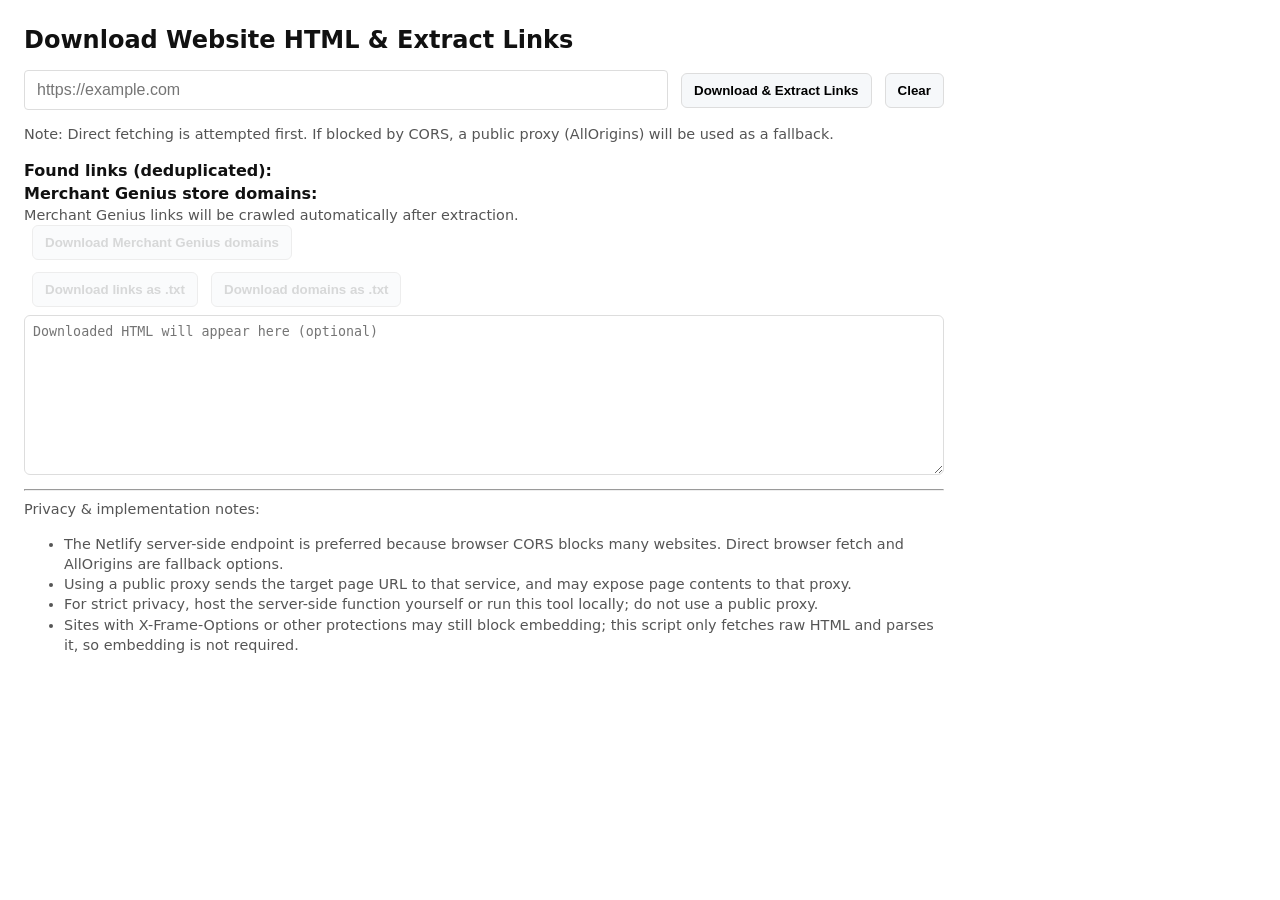
<file: download-extract.html>
<!doctype html>
<html>
<head>
  <meta charset="utf-8" />
  <title>Download & Extract Links</title>
  <link rel="stylesheet" href="download-extract.css">
</head>
<body>
  <h2>Download Website HTML & Extract Links</h2>

  <div>
    <input id="urlInput" type="text" placeholder="https://example.com" />
    <button id="fetchBtn">Download & Extract Links</button>
    <button id="clearBtn">Clear</button>
  </div>

  <p class="small" id="notice">
    Note: The site uses a server-side fetch endpoint first, then direct and proxy fallbacks. Requests time out cleanly instead of hanging.
    If a public proxy is used, the target URL and page contents may be sent to that service — see privacy notes below.
  </p>

  <div id="results">
    <div><strong>Found links (deduplicated):</strong></div>
    <div id="linksList"></div>

    <div class="merchant-panel">
      <div><strong>Merchant Genius store domains:</strong></div>
      <div class="small" id="merchantStatus">Merchant Genius links will be crawled automatically after extraction.</div>
      <div id="merchantResults"></div>
      <button id="exportMerchantBtn" disabled>Download Merchant Genius domains</button>
    </div>

    <div style="margin-top:12px;">
      <button id="exportBtn" disabled>Download links as .txt</button>
      <button id="exportDomainsBtn" disabled>Download domains as .txt</button>
    </div>

    <textarea id="rawHtml" placeholder="Downloaded HTML will appear here (optional)"></textarea>
  </div>

  <script src="download-extract.js"></script>

  <hr/>
  <div class="small">
    Privacy & implementation notes:
    <ul>
      <li>The Netlify server-side endpoint is preferred because browser CORS blocks many websites. Direct browser fetch and AllOrigins are fallback options.</li>
      <li>Using a public proxy sends the target page URL to that service, and may expose page contents to that proxy.</li>
      <li>For strict privacy, host the server-side function yourself or run this tool locally; do not use a public proxy.</li>
      <li>Sites with X-Frame-Options or other protections may still block embedding; this script only fetches raw HTML and parses it, so embedding is not required.</li>
    </ul>
  </div>
</body>
</html>
</file>
<file: download-extract.css>
:root{
  --max-width:920px;
  --gap:12px;
  --muted:#555;
  --accent:#0366d6;
  --bg:#fff;
  --radius:6px;
  --border:#ddd;
  --mono: ui-monospace, SFMono-Regular, Menlo, Monaco, "Roboto Mono", "Helvetica Neue", monospace;
}

*{box-sizing:border-box}

body{
  font-family: system-ui, -apple-system, "Segoe UI", Roboto, "Helvetica Neue", Arial;
  background:var(--bg);
  color:#111;
  margin:24px;
  max-width:var(--max-width);
  line-height:1.4;
}

h2{margin:0 0 12px 0}

input[type="text"]{
  width:70%;
  padding:10px 12px;
  border:1px solid var(--border);
  border-radius:4px;
  font-size:1rem;
}

button{
  margin-left:8px;
  padding:9px 12px;
  border-radius:6px;
  border:1px solid var(--border);
  background:#f6f8fa;
  cursor:pointer;
  font-weight:600;
}

button:disabled{
  opacity:0.5;
  cursor:not-allowed;
}

#results{margin-top:16px}
.small{font-size:0.9rem;color:var(--muted)}
#linksList ul{padding-left:20px;margin-top:8px}
#linksList li{margin:6px 0; word-break:break-all}
textarea#rawHtml{
  width:100%;
  height:160px;
  margin-top:8px;
  padding:8px;
  border-radius:6px;
  border:1px solid var(--border);
  font-family:var(--mono);
  resize:vertical;
}


@media (max-width:640px){
  input[type="text"]{width:100%; margin-bottom:8px}
  button{margin-left:0;margin-top:6px}
}
</file>
